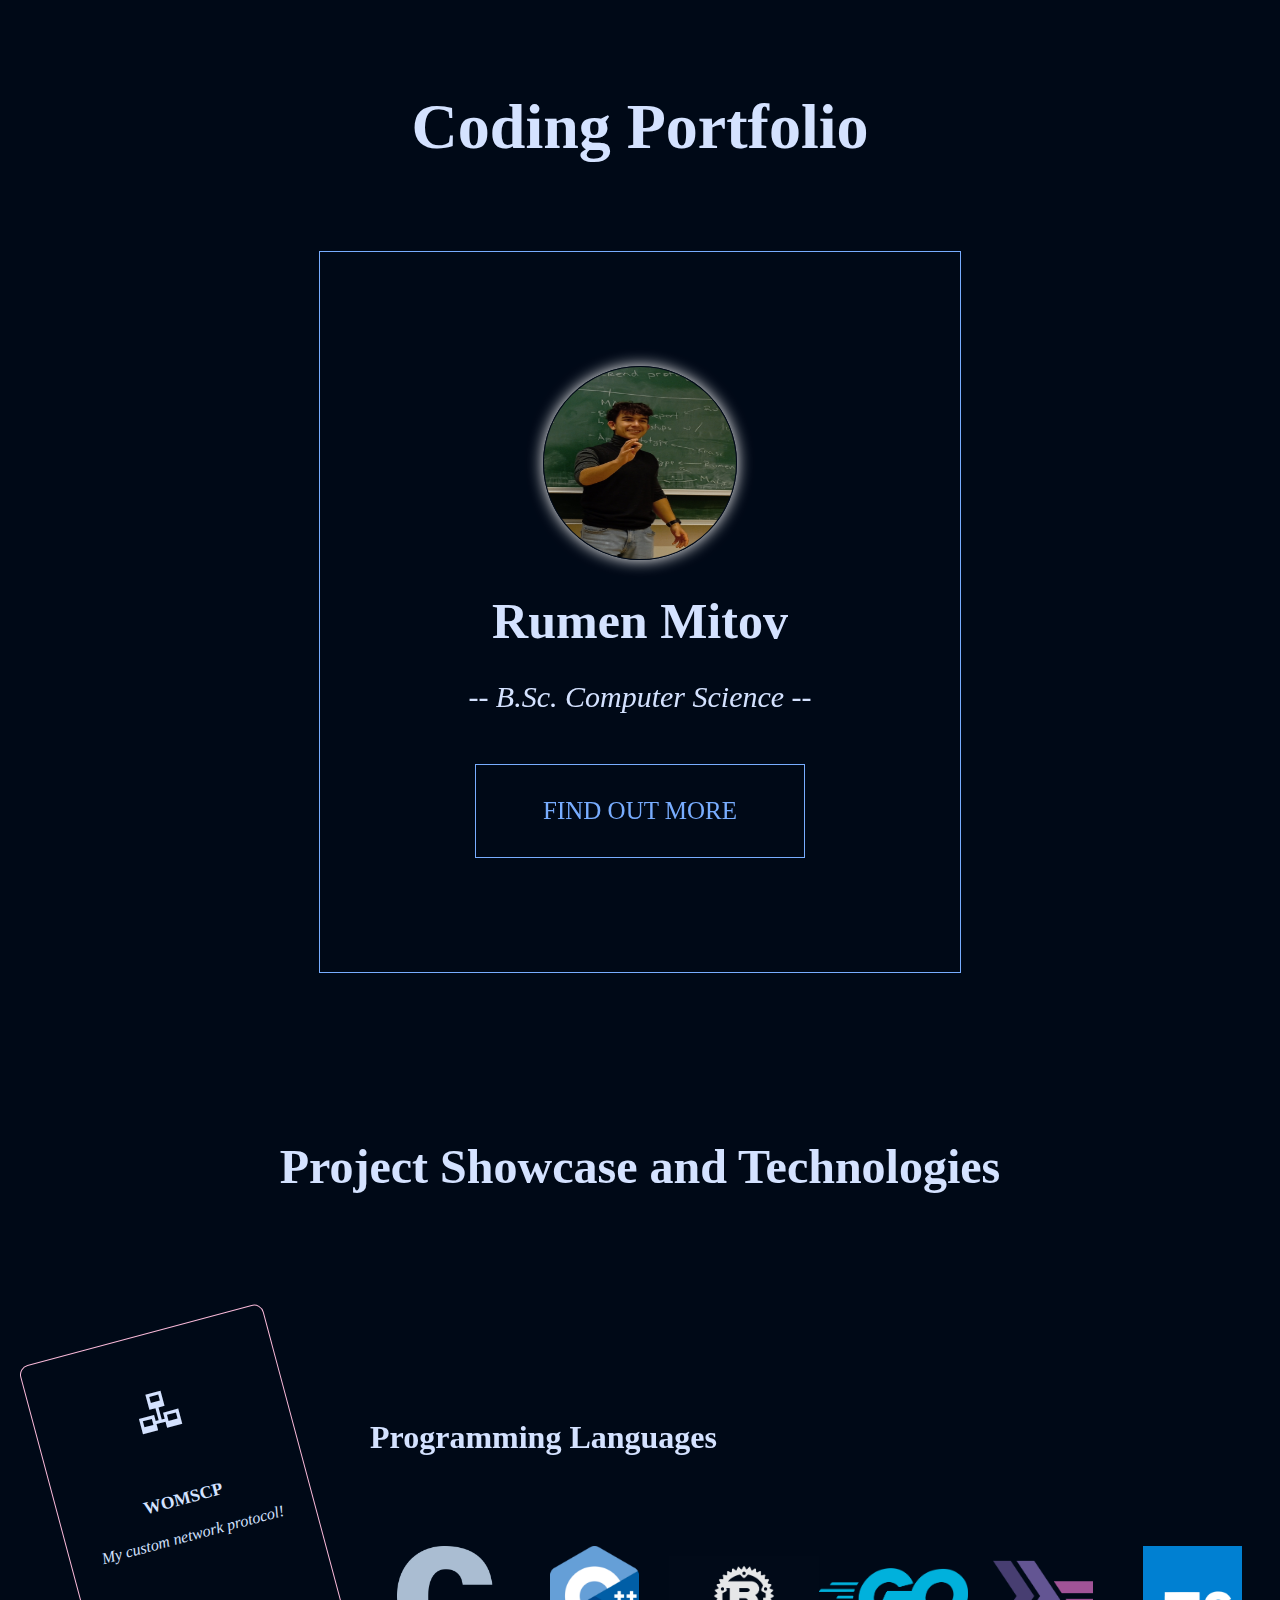
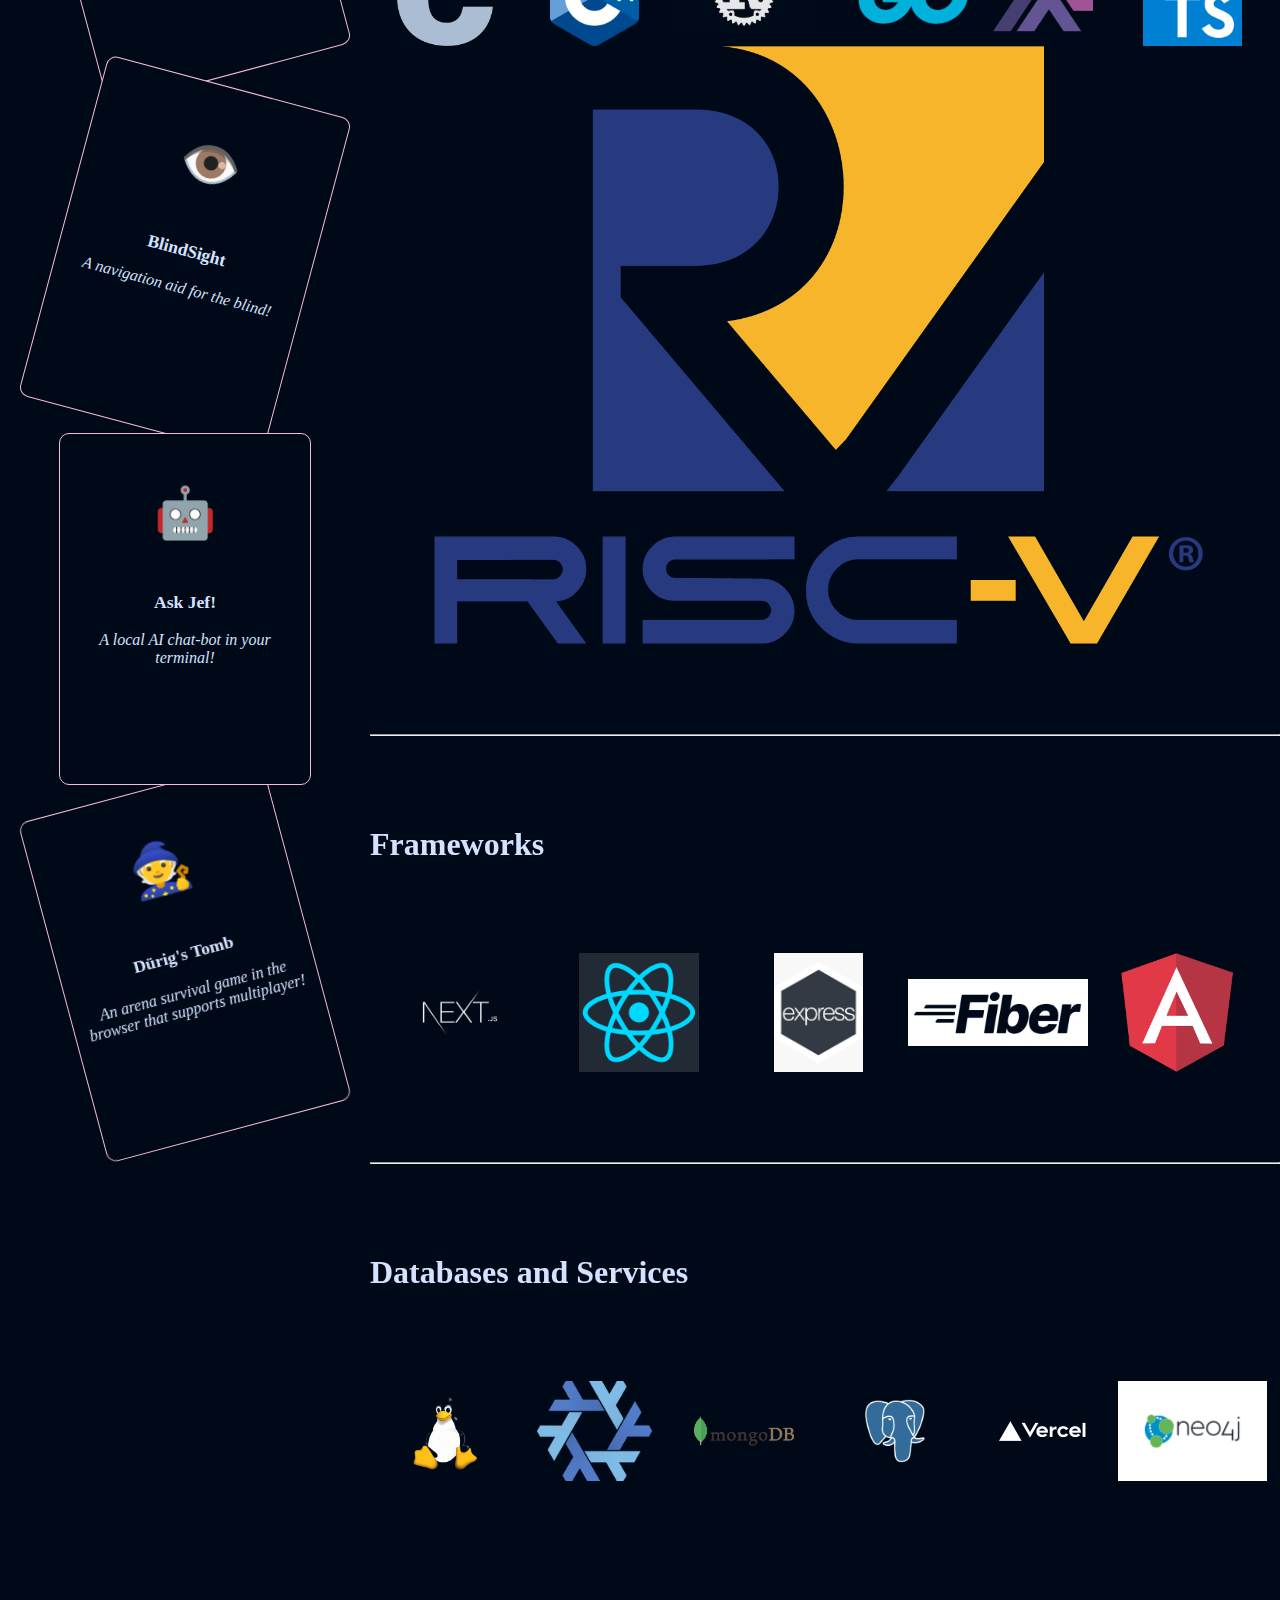
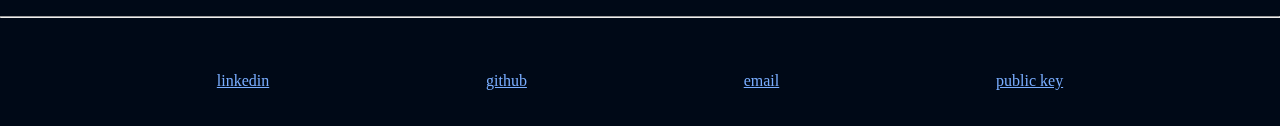
<file: src/pages/index/index.html>
<!DOCTYPE html>
<html lang="en">
    <head>
        <title>Rumen Mitov | Portfolio</title>
        <meta name="viewport" content="width=device-width, initial-scale=1">
        <link rel="icon" type="image/x-icon" href="../../../assets/favicon.png">
        <link rel="stylesheet" href="../../style.css">
        <link rel="stylesheet" href="index.css">
        <script defer src="../../utils/htmx.js"></script>
    </head>

    <body>
        <h1 id="title">Coding Portfolio</h1>
        <div id="center_title-card">
            <div id="title-card">
                <img id="profile-pic" src="../../../assets/profile_pic.jpg" alt="Profile Picture"/>
                <h1 id="card-header">Rumen Mitov</h1>
                <p id="subtext">-- B.Sc. Computer Science --</p>
                <a id="more-info" href="#showcase-header">FIND OUT MORE</a>
            </div>
        </div>

        <h1 id="showcase-header">Project Showcase and Technologies</h1>

        <div id="showcase">
            <div id="tech-grid">
                <div>
                    <h2>Programming Languages</h2>
                    <div class="images">
                        <img src="../../../assets/c.png" alt="C Logo"/>
                        <img src="../../../assets/cpp.png" alt="C++ Logo"/>
                        <img src="../../../assets/rust.jpg" alt="Rust Logo"/>
                        <img src="../../../assets/golang.png" alt="Golang Logo"/>
                        <img src="../../../assets/haskell.png" alt="Haskell Logo"/>
                        <img src="../../../assets/typescript.png" alt="Typesscript Logo"/>
                        <img src="../../../assets/riscv.png" alt="Risc-V Logo"/>
                    </div>
                </div>
                <hr>
                <div>
                    <h2>Frameworks</h2>
                    <div class="images">
                        <img src="../../../assets/nextjs.jpg" alt="NextJS Logo"/>
                        <img src="../../../assets/react.png" alt="React Logo"/>
                        <img src="../../../assets/express.jpg" alt="ExpressJS Logo"/>
                        <img src="../../../assets/fiber.jpg" alt="Fiber Logo"/>
                        <img src="../../../assets/angular.png" alt="Angular Logo"/>
                    </div>
                </div>
                <hr>
                <div>
                    <h2>Databases and Services</h2>
                    <div class="images">
                        <img src="../../../assets/linux.png" alt="Linux Logo"/>
                        <img src="../../../assets/nixos.png" alt="NixOS Logo"/>
                        <img src="../../../assets/mongodb.png" alt="MongoDB Logo"/>
                        <img src="../../../assets/postgresql.png" alt="Postgresql Logo"/>
                        <img src="../../../assets/vercel.png" alt="Vercel Logo"/>
                        <img src="../../../assets/neo4j.png" alt="Neo4j Logo"/>
                    </div>
                </div>
            </div>

            <div id="card-holder">
                <div class="card">
                    <a href = "https://github.com/rumenmitov/womscp-lib">
                    <p class="emoji">🖧</p>
                    <h3>WOMSCP</h3>
                    <p class="project-desc">My custom network protocol!</p>
                    </a>
                </div>
                <div class="card">
                    <a href="https://github.com/rumenmitov/BlindSightApp">
                    <p class="emoji">👁️</p>
                    <h3>BlindSight</h3>
                    <p class="project-desc">A navigation aid for the blind!</p>
                    </a>
                </div>
                <div class="card">
                    <a href = "https://github.com/rumenmitov/ask-jef">
                    <p class="emoji">🤖</p>
                    <h3>Ask Jef!</h3>
                    <p class="project-desc">A local AI chat-bot in your terminal!</p>
                    </a>
                </div>
                <div class="card">
                    <a href="https://github.com/rumenmitov/durigs_tomb">
                    <p class="emoji">🧙</p>
                    <h3>Dürig's Tomb</h3>
                    <p class="project-desc">An arena survival game in the browser that supports
                    multiplayer!</p>
                    </a>
                </div>
            </div>
        </div>

        <hr>

        <div id="center_contacts">
            <a href="https://www.linkedin.com/in/rumen-mitov">linkedin</a>
            <a href="https://github.com/rumenmitov">github</a>
            <a href="mailto:rumenmitov@protonmail.com">email</a>
            <a href="../../../assets/rumenmitov.asc" download>public key</a>
        </div>
    </body>
</html>
</file>
<file: src/style.css>
:root {
    --text_color: #d4e2ff;
    --background: #000917;
    --primary: #78adff;
    --secondary: #ac00a5;
    --accent: #f9bada;
}

html {
    scroll-behavior: smooth;
}

body {
    margin: 0;
    padding: 0;
    overflow-x: hidden;
    background: var(--background);
    color: var(--text_color);
    font-size: 100%;
}

.cursor {
    cursor: pointer;
}
</file>
<file: src/pages/index/index.css>
#title {
    text-align: center;
    margin-top: 10svh;
    font-size: 400%;
}

#center_title-card {
    width: 100svw;
    height: 90svh;
    display: flex;
    align-items: center;
    justify-content: center;
}

#title-card {
    width: 50%;
    min-width: 340px;
    height: 80svh;
    display: flex;
    flex-direction: column;
    align-items: center;
    justify-content: center;
    border: 0.2svh solid var(--primary);
}

#title-card:hover {
    box-shadow: 0px 0px 15px var(--primary);
}

#profile-pic {
    width: 30%;
    aspect-ratio: 1 / 1;
    box-shadow: 0px 0px 15px white;
    border: 0.1svh solid var(--background);
    border-radius: 60svw;
}

#card-header {
    margin-top: 5%;
    margin-bottom: 0;
    text-align: center;
    font-size: 50px;
}

#subtext {
    font-size: 30px;
    text-align: center;
    font-style: italic;
}

#more-info {
    margin-top: 20px;
    padding: 5% 10%;
    width: 200px;
    background: var(--background);
    border: 0.2svh solid var(--primary);
    color: var(--primary);
    font-size: 25px;
    text-align: center;
    text-decoration: none;
}

#more-info:hover {
    box-shadow: 0px 0px 15px var(--primary);
    background: var(--primary);
    color: var(--background);
    text-decoration: underline;
}

#showcase-header {
    margin-bottom: 15svh;
    padding-top: 10svh;
    text-align: center;
    font-size: 300%;
}

#showcase {
    margin-bottom: 5svh;
    display: flex;
    flex-direction: row-reverse;
    flex-wrap: wrap;
}

#tech-grid {
    flex: 3 700px;
}

#tech-grid div {
    margin-top: 10svh;
    margin-bottom: 10svh;
}

#tech-grid h2 {
    margin-bottom: 5svh;
    font-size: 200%;
}

#tech-grid div.images {
    display: flex;
    flex-direction: row;
    flex-wrap: wrap;
    padding-right: 1svw;
}

#tech-grid img {
    flex: 1;
    width: 15%;
    aspect-ratio: 3 / 2;
    object-fit: contain;
    mix-blend-mode: screen;
}

#card-holder {
    flex: 1 300px;
    text-align: center;
    display: flex;
    flex-direction: column;
    align-items: center;
}

#card-holder .card:nth-child(3n+1) {
    transform: rotate(-15deg);
    z-index: 1;
}

#card-holder .card:nth-child(3n+2) {
    transform: rotate(15deg);
    z-index: 2;
}

#card-holder .card:nth-child(3n) {
    z-index: 3;
}

.card {
    width: 250px;
    height: 350px;
    border: 1px solid var(--accent);
    border-radius: 10px;
    background: var(--background);
}

.card:hover {
    box-shadow: 0px 0px 15px var(--accent);
}

.card a {
    color: var(--text-color);
    text-decoration: none;
}

.card .emoji {
    text-align: center;
    font-size: 50px;
}

.card h3 {
    text-align: center;
    font-size: 110%;
}

.card .project-desc {
    width: 90%;
    margin-left: 5%;
    font-style: italic;
}

#center_contacts {
    margin-top: 6svh;
    margin-bottom: 4svh;
    display: flex;
    flex-wrap: wrap;
    flex-direction: row;
    justify-content: space-evenly;
}

#center_contacts a {
    color: var(--primary);
}

#center_contacts a:hover {
    text-shadow: 0px 0px 10px var(--primary);
}
</file>
